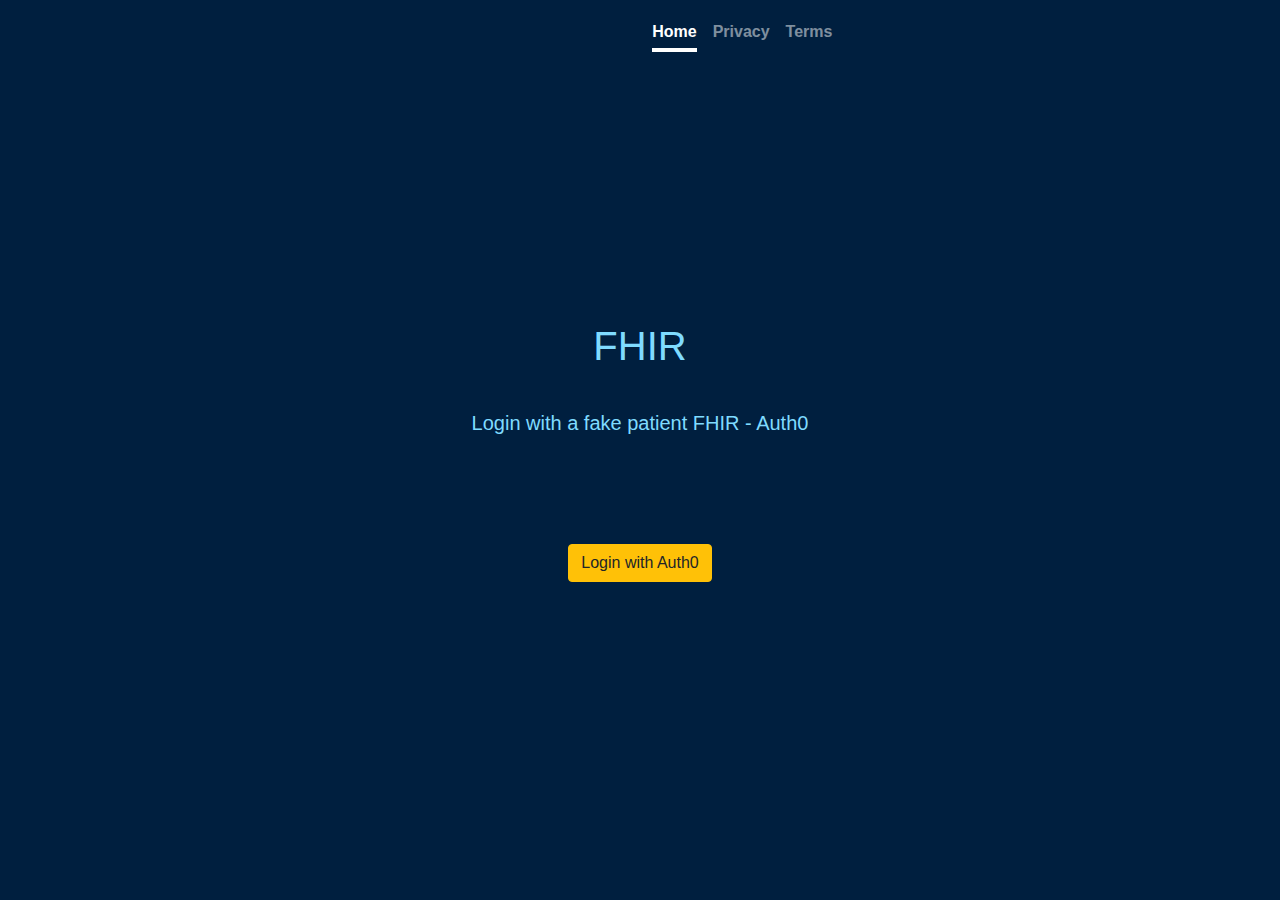
<file: index.html>
<!DOCTYPE html>
<html>

<!--

Register for a Cerner sandbox account at:
http://fhir.cerner.com/millennium/dstu2/ -> code Console

1. create a repl.it account and fork this repo
2. register an app in the code Console
  - when registering, make sure to have patient scope and patient/Observation checked
  - replace https://ResponsibleDecentVideogames--maloykr.repl.co in launch uri and redirect uri with your own
3. in the launch.html 
  - replace clientId with your clientId 
  - replace redirect uri with your redirect uri

Test patients in that sandbox are described at 
https://groups.google.com/forum/#!topic/cerner-fhir-developers/edPUbVPIag0


Different EHRs to register your app at
https://fhir.cerner.com/millennium/dstu2/
https://open.epic.com
https://developer.allscripts.com
https://dev.smarthealthit.org/

-->

  <head>
    <title>FHIR Starter</title>
    <meta content="IE=edge" http-equiv="X-UA-Compatible" />
    <meta charset="utf-8" />
    <meta name="viewport" content="width=device-width, initial-scale=1, maximum-scale=1.0"/>

    <script src="js/jquery.js"></script>
    <script src="js/underscore.js"></script>
    <script src="js/moment.js"></script>
    <script src="js/jwt-decode.js"></script>
    <script src="js/fhirAtlas.js"></script>

    <link rel="stylesheet" href="css/bootstrap.min.css">     
    <link rel="stylesheet" href="css/main.css">     
           

</head>


<body class="text-center">

    <div class="cover-container d-flex h-100 p-3 mx-auto flex-column">
      <header class="masthead mb-auto">
        <div class="inner">
          <h3 class="masthead-brand"></h3>
          <nav class="nav nav-masthead justify-content-center">
            <a class="nav-link active" href="#">Home</a>
            <a class="nav-link" href="#">Privacy</a>
            <a class="nav-link" href="#">Terms</a>
          </nav>
        </div>
      </header>

      <main role="main" class="inner cover">


        <h1 class="cover-heading">FHIR</h1>
        <p class="lead"><br/>Login with a fake patient FHIR - Auth0  <br/><br/><br><br></p>
        <p class="lead">
          <button class="btn btn-warning btn-large" id="login">Login with Auth0</button>
        </p>
      </main>

      <footer class="mastfoot mt-auto">
        <div class="inner">
          <p></p>
        </div>
      </footer>
    </div>



<script>


var myApp = {}

myApp.data = {}


$(document).ready(function(){

    $("body").on("click", "#login", function(){
        startAuthWorkflow()
    })

})


function startAuthWorkflow(){

    var iss = "https://launch.smarthealthit.org/v/r4/fhir/Observation?limit=300&patient=b218cee9-019d-47a4-b161-e97c0fd6f736"
    localStorage["iss"] = iss
    window.location ="launch.html?iss="+iss+"&aud="

}


     </script>


  </body>
</html>
</file>
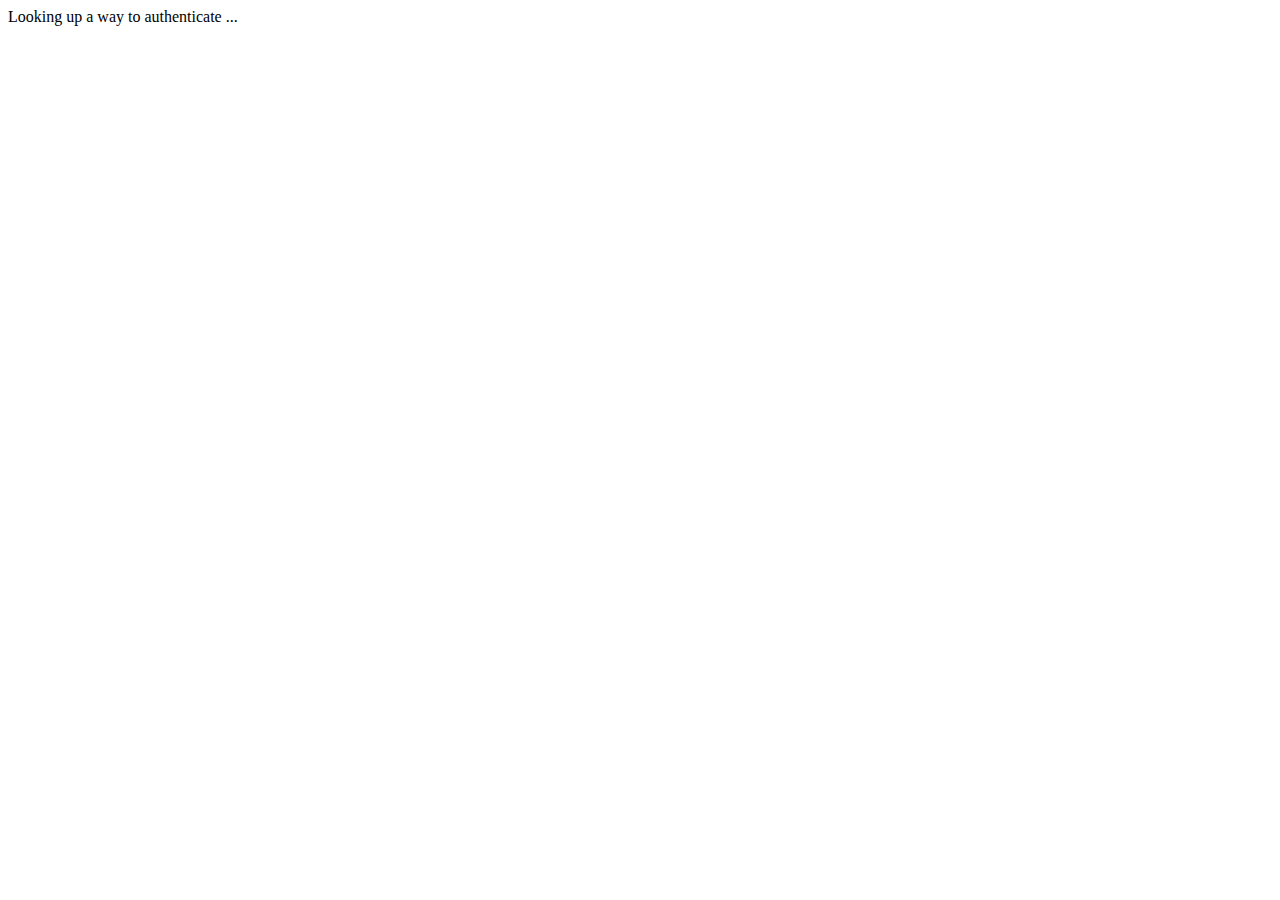
<file: launch.html>
<!DOCTYPE html>
<html lang="en">
  <head>
    <meta http-equiv="Content-Type" content="text/html; charset=utf-8" />
    <meta http-equiv="X-UA-Compatible" content="IE=edge" />
    <title>FHIR Launch</title>
  </head>
  <body>
    <script src='js/fhir-client.js'></script>
    <script>
      FHIR.oauth2.authorize({
        'client_id': '90150817-972b-4759-8da4-4a97aa97018f',
        'scope':  'patient/Immunization.read patient/Goal.read patient/Patient.read',
        'redirect_uri': 'https://puravbarot29.github.io/smart-on-fhir-auth0/app.html'
      });
    </script>
    <div>Looking up a way to authenticate ...</div>
  </body>
</html>
</file>
<file: css/main.css>
/*
 * Globals
 */

/* Links */
a,
a:focus,
a:hover {
  color: #fff;
}

/* Custom default button */
.btn-secondary,
.btn-secondary:hover,
.btn-secondary:focus {
  color: #333;
  text-shadow: none; /* Prevent inheritance from `body` */
  background-color: #fff;
  border: .05rem solid #fff;
}


/*
 * Base structure
 */

html,
body {
  height: 100%;
  background-color: #001f3f;
}

body {
  display: -ms-flexbox;
  display: -webkit-box;
  display: flex;
  -ms-flex-pack: center;
  -webkit-box-pack: center;
  justify-content: center;
  color: #7FDBFF;
}

.cover-container {
  max-width: 42em;
}


/*
 * Header
 */
.masthead {
  margin-bottom: 2rem;
}

.masthead-brand {
  margin-bottom: 0;
}

.nav-masthead .nav-link {
  padding: .25rem 0;
  font-weight: 700;
  color: rgba(255, 255, 255, .5);
  background-color: transparent;
  border-bottom: .25rem solid transparent;
}

.nav-masthead .nav-link:hover,
.nav-masthead .nav-link:focus {
  border-bottom-color: rgba(255, 255, 255, .25);
}

.nav-masthead .nav-link + .nav-link {
  margin-left: 1rem;
}

.nav-masthead .active {
  color: #fff;
  border-bottom-color: #fff;
}

@media (min-width: 48em) {
  .masthead-brand {
    float: left;
  }
  .nav-masthead {
    float: right;
  }
}


/*
 * Cover
 */
.cover {
  padding: 0 1.5rem;
}
.cover .btn-lg {
  padding: .75rem 1.25rem;
  font-weight: 700;
}


/*
 * Footer
 */
.mastfoot {
  color: rgba(255, 255, 255, .5);
}
</file>
